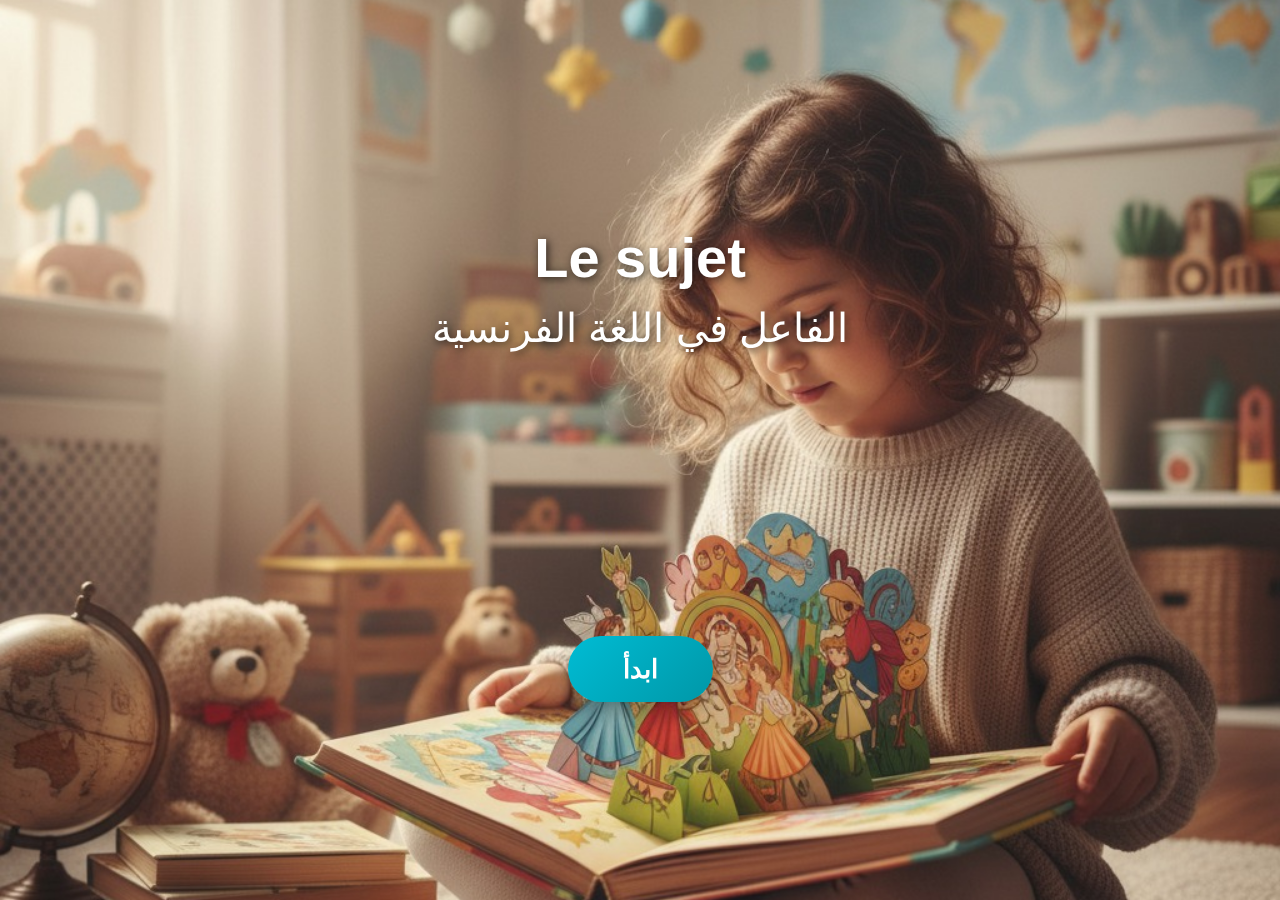
<file: index.html>
<!DOCTYPE html>
<html lang="ar" dir="rtl">
<head>
    <meta charset="UTF-8">
    <meta name="viewport" content="width=device-width, initial-scale=1.0">
    <title>منصة تعليم اللغة الفرنسية - French Learning Platform</title>
    <link rel="stylesheet" href="style.css">
</head>
<body>

    <!-- ====================================
         LANDING PAGE - صفحة الهبوط
         ==================================== -->
    <div id="landingPage" class="page active">
        <div class="landing-container">
            <div class="landing-background">
                <div class="landing-title">
                    <h1>Le sujet</h1>
                    <h2>الفاعل في اللغة الفرنسية</h2>
                </div>
                <button class="start-btn" onclick="showPage('introPage')">
                    ابدأ
                </button>
            </div>
        </div>
    </div>

    <!-- ====================================
         WELCOME PAGE - صفحة الترحيب
         ==================================== -->
    <div id="welcomePage" class="page">
        <div class="welcome-container">
            <!-- Welcome Content -->
            <div class="welcome-content-box">
                <div class="welcome-left">
                    <div class="audio-icon" onclick="event.stopPropagation(); playWelcomeAudio();">🔊</div>
                    <img src="images/objectivechar.png" alt="Character" class="welcome-character-left" onerror="this.style.display='none'">
                </div>
                
                <div class="welcome-center">
                    <div class="welcome-message">
                        <p>Bienvenue, cher élève, dans votre parcours éducatif interactif, où vous trouverez un contenu adapté à vos capacités et qui suit vos progrès étape par étape.</p>
                    </div>
                    <button class="content-btn" onclick="showPage('modulesPage')">
                        Le contenu éducatif
                    </button>
                </div>
                
                <div class="welcome-right">
                    <img src="images/welcome-character.png" alt="Character" class="welcome-character" onerror="this.style.display='none'">
                </div>
            </div>
        </div>
    </div>

    <!-- ====================================
         INTRO PAGE - صفحة المقدمة
         ==================================== -->
    <div id="introPage" class="page">
        <div class="intro-container">
            <video id="introVideo" autoplay muted class="intro-video">
                <source src="intro.mp4" type="video/mp4">
                المتصفح لا يدعم تشغيل الفيديو
            </video>
            <button class="skip-intro-btn" id="skipIntroBtn" style="display: none;" onclick="showPage('stylesPage')">
                تخطي المقدمة ⏭
            </button>
        </div>
    </div>

    <!-- ====================================
         LEARNING STYLES PAGE - صفحة اختيار النمط
         ==================================== -->
    <div id="stylesPage" class="page">
        <div class="styles-container">
            <h2 class="styles-title">أدخل بياناتك واختر نمط التعلم</h2>
            
            <div class="styles-form">
                <div class="form-group-style">
                    <label>الاسم:</label>
                    <input type="text" id="studentName" placeholder="أدخل اسمك" class="style-input">
                </div>
                
                <div class="form-group-style">
                    <label for="styleNumber" class="style-number-label">
                        <span class="style-label-title">اختر رقم النمط:</span>
                        <span class="style-option-chip visual">111 - نمط مرئي</span>
                        <span class="style-option-chip auditory">222 - نمط سمعي</span>
                    </label>
                    <input type="text" id="styleNumber" placeholder="اكتب 111 أو 222" class="style-input" maxlength="3">
                </div>
                
                <button class="btn btn-primary" onclick="submitLearningStyle()" style="margin-top: 30px; font-size: 1.4rem; padding: 18px 50px;">
                    دخول
                </button>
            </div>
        </div>
    </div>

    <!-- ====================================
         OBJECTIVES PAGE - صفحة الأهداف
         ==================================== -->
    <div id="objectivesPage" class="page">
        <div class="objectives-container">
            <div class="objectives-board">
                <!-- محتوى الأهداف سيكون في الصورة -->
            </div>
            <button class="start-btn" onclick="showPage('modulesPage')" 
                    style="position: absolute; bottom: 10%; left: 10%;">
                تخطى المقدمة
            </button>
        </div>
    </div>

    <!-- ====================================
         MODULES PAGE - صفحة الموديولات
         ==================================== -->
    <div id="modulesPage" class="page">
        <div class="modules-scene">
            <div class="modules-grid-container" id="modulesGrid">
                <!-- Modules will be loaded dynamically -->
            </div>
        </div>
    </div>

    <!-- ====================================
         LESSON PAGE - صفحة الدرس
         ==================================== -->
    <div id="lessonPage" class="page">
        <!-- Lesson Title ABOVE the board -->
        <div class="lesson-title-outside" id="lessonTitleOutside">
            <!-- Title will be set dynamically -->
        </div>
        
        <div class="lesson-layout">
            <!-- Main Content Area -->
            <div class="lesson-main-area">
                <div class="content-area" id="mainContentArea">
                    <!-- Content will be loaded dynamically -->
                </div>
            </div>

            <!-- Sidebar Navigation -->
            <div class="lesson-sidebar">
                <button class="sidebar-btn" id="btnObjectives" onclick="switchLessonTab('objectives')">
                    Les objectifs
                </button>
                <button class="sidebar-btn" id="btnContent" onclick="switchLessonTab('content')">
                    Le contenu
                </button>
                <button class="sidebar-btn" id="btnActivities" onclick="switchLessonTab('activities')">
                    les exersize
                </button>
                
                <button class="home-btn" onclick="goToHome()">
                    🏠
                </button>
            </div>
        </div>
    </div>

    <!-- ====================================
         SCRIPTS - السكريبتات
         ==================================== -->
    <script src="data.js"></script>
    <script src="questions.js"></script>
    <script src="script.js"></script>

</body>
</html>
</file>
<file: style.css>
/* ====================================
   STORYLINE STYLE - نمط ستوري لاين
   ==================================== */

:root {
    --wood-bg: #B8956A;
    --dark-brown: #4A3825;
    --light-cream: #F5E6D3;
    --button-blue: #2B5EA6;
    --button-red: #C41E3A;
    --button-yellow: #F4A900;
    --button-green: #27AE60;
    --button-orange: #E67E22;
    --correct-green: #28A745;
    --wrong-red: #DC3545;
    --text-dark: #2C2013;
    --border-dark: #3D2817;
}

* {
    margin: 0;
    padding: 0;
    box-sizing: border-box;
}

body {
    font-family: 'Segoe UI', Tahoma, Geneva, Verdana, sans-serif;
    background: url('images/woodBackground.jpg') center/cover fixed;
    background-color: var(--wood-bg);
    min-height: 100vh;
    overflow: hidden;
    position: relative;
}

/* Hide wood background for landing page only */
#landingPage {
    background: none;
}

#landingPage ~ * {
    background: url('images/woodBackground.jpg') center/cover fixed;
}

body::before {
    content: '';
    position: fixed;
    top: 0;
    left: 0;
    width: 100%;
    height: 100%;
    background: 
        linear-gradient(90deg, rgba(139, 90, 43, 0.1) 1px, transparent 1px),
        linear-gradient(rgba(139, 90, 43, 0.1) 1px, transparent 1px);
    background-size: 40px 40px;
    pointer-events: none;
    z-index: 0;
}

/* ====================================
   OBJECTIVES CONTAINER - LTR STYLING
   ==================================== */

.objectives-content-container {
    background: linear-gradient(135deg, #8B4513, #654321);
    color: white;
    padding: 40px;
    border-radius: 10px;
    height: 100%;
    display: flex;
    flex-direction: column;
    justify-content: center;
    direction: ltr !important;
    text-align: left !important;
}

.objectives-content-container h3,
.objectives-content-container p,
.objectives-content-container ol,
.objectives-content-container li {
    direction: ltr !important;
    text-align: left !important;
}

/* ====================================
   FEEDBACK POPUP STYLES
   ==================================== */

.feedback-popup-overlay {
    position: fixed;
    top: 0;
    left: 0;
    width: 100%;
    height: 100%;
    background: rgba(0, 0, 0, 0.7);
    display: flex;
    align-items: center;
    justify-content: center;
    z-index: 10000;
    opacity: 0;
    transition: opacity 0.3s ease;
}

.feedback-popup-overlay.show {
    opacity: 1;
}

.feedback-popup {
    background: white;
    padding: 30px;
    border-radius: 20px;
    box-shadow: 0 10px 50px rgba(0, 0, 0, 0.5);
    transform: scale(0.8);
    transition: transform 0.3s ease;
    display: flex;
    align-items: center;
    justify-content: center;
}

.feedback-popup-overlay.show .feedback-popup {
    transform: scale(1);
}

.feedback-image {
    max-width: 300px;
    max-height: 300px;
    width: auto;
    height: auto;
    display: block;
}

@media (max-width: 768px) {
    .feedback-image {
        max-width: 200px;
        max-height: 200px;
    }
}

/* ====================================
   LANDING PAGE - الصفحة الرئيسية
   ==================================== */

.landing-container {
    width: 100vw;
    height: 100vh;
    display: flex;
    flex-direction: column;
    align-items: center;
    justify-content: center;
    position: relative;
    z-index: 1;
    margin: 0;
    padding: 0;
}

.landing-background {
    width: 100vw;
    height: 100vh;
    background: url('images/landing.png') center/cover no-repeat;
    display: flex;
    align-items: center;
    justify-content: center;
    position: relative;
}

.landing-title {
    position: absolute;
    top: 25%;
    text-align: center;
    color: white;
    text-shadow: 2px 2px 8px rgba(0,0,0,0.7);
}

.landing-title h1 {
    font-size: 3.5rem;
    margin-bottom: 15px;
    color: #fff;
}

.landing-title h2 {
    font-size: 2.5rem;
    font-weight: normal;
}

.start-btn {
    position: absolute;
    bottom: 22%;
    background: linear-gradient(135deg, #00BCD4, #0097A7);
    color: white;
    padding: 18px 55px;
    font-size: 1.6rem;
    border: none;
    border-radius: 50px;
    cursor: pointer;
    box-shadow: 0 8px 20px rgba(0,0,0,0.3);
    transition: all 0.3s ease;
    font-weight: bold;
}

.start-btn:hover {
    transform: translateY(-5px);
    box-shadow: 0 12px 30px rgba(0,0,0,0.4);
}

/* ====================================
   WELCOME PAGE - صفحة الترحيب
   ==================================== */

.welcome-container {
    width: 100%;
    height: 100vh;
    display: flex;
    flex-direction: column;
    position: relative;
    z-index: 1;
    justify-content: center;
    align-items: center;
}

.welcome-nav {
    display: flex;
    justify-content: center;
    gap: 10px;
    padding: 15px;
    background: transparent;
}

.welcome-nav-btn {
    background: linear-gradient(135deg, var(--button-orange), #d67019);
    color: white;
    border: 3px solid white;
    padding: 12px 25px;
    border-radius: 50px;
    font-size: 1rem;
    font-weight: bold;
    cursor: pointer;
    transition: all 0.3s ease;
    box-shadow: 0 4px 10px rgba(0,0,0,0.2);
}

.welcome-nav-btn:hover,
.welcome-nav-btn.active-nav {
    background: linear-gradient(135deg, #f39c12, var(--button-orange));
    transform: translateY(-2px);
}

.welcome-content-box {
    width: 85%;
    max-width: 1100px;
    height: auto;
    display: flex;
    align-items: center;
    justify-content: space-between;
    padding: 30px 40px;
    background: var(--light-cream);
    border: 12px solid #8B5A2B;
    border-radius: 20px;
    box-shadow: inset 0 0 30px rgba(0,0,0,0.1);
    gap: 30px;
}

.welcome-left {
    display: flex;
    flex-direction: column;
    align-items: center;
    gap: 15px;
}

.audio-icon {
    width: 50px;
    height: 50px;
    background: var(--button-orange);
    border-radius: 50%;
    display: flex;
    align-items: center;
    justify-content: center;
    font-size: 1.5rem;
    cursor: pointer;
    box-shadow: 0 4px 15px rgba(0,0,0,0.2);
    transition: all 0.3s ease;
    border: 3px solid white;
}

.audio-icon:hover {
    transform: scale(1.15);
    box-shadow: 0 6px 20px rgba(0,0,0,0.3);
    background: #d67019;
}

.audio-icon:active {
    transform: scale(1.05);
}

.welcome-character-left {
    max-width: 180px;
    height: auto;
}

.trophy-img {
    max-width: 200px;
}

.welcome-center {
    flex: 1;
    display: flex;
    flex-direction: column;
    align-items: center;
    gap: 25px;
    max-width: 500px;
}

.welcome-message {
    background: linear-gradient(135deg, #E8C9F5, #D8A9E8);
    padding: 30px;
    border-radius: 25px;
    box-shadow: 0 6px 20px rgba(0,0,0,0.15);
}

.welcome-message p {
    font-size: 1.1rem;
    line-height: 1.7;
    color: var(--text-dark);
    text-align: center;
}

.content-btn {
    background: linear-gradient(135deg, #E8979C, #D87B80);
    color: white;
    padding: 15px 40px;
    border: none;
    border-radius: 50px;
    font-size: 1.2rem;
    font-weight: bold;
    cursor: pointer;
    box-shadow: 0 6px 20px rgba(0,0,0,0.2);
    transition: all 0.3s ease;
}

.content-btn:hover {
    transform: translateY(-4px);
    box-shadow: 0 8px 25px rgba(0,0,0,0.3);
}

.welcome-right {
    display: flex;
    align-items: center;
}

.welcome-character {
    max-width: 200px;
    height: auto;
}

/* ====================================
   INTRO PAGE - صفحة المقدمة
   ==================================== */

.intro-container {
    width: 100vw;
    height: 100vh;
    display: flex;
    align-items: center;
    justify-content: center;
    position: relative;
    background: url('images/woodBackground.jpg') center/cover;
}

.intro-video {
    width: 90%;
    max-width: 1200px;
    height: auto;
    border-radius: 20px;
    box-shadow: 0 10px 40px rgba(0,0,0,0.5);
    border: 8px solid #8B5A2B;
    overflow: hidden;
    object-fit: fill;
}

.skip-intro-btn {
    position: fixed;
    bottom: 50px;
    left: 50px;
    background: linear-gradient(135deg, var(--button-orange), #d67019);
    color: white;
    padding: 15px 40px;
    font-size: 1.3rem;
    font-weight: bold;
    border: 3px solid white;
    border-radius: 50px;
    cursor: pointer;
    box-shadow: 0 6px 20px rgba(0,0,0,0.4);
    transition: all 0.3s ease;
    animation: fadeIn 0.5s ease;
    z-index: 1000;
}

.skip-intro-btn:hover {
    transform: translateY(-3px);
    box-shadow: 0 8px 25px rgba(0,0,0,0.5);
}

/* ====================================
   LEARNING STYLES PAGE - صفحة الأنماط
   ==================================== */

.styles-form {
    background: white;
    padding: 50px;
    border-radius: 25px;
    box-shadow: 0 10px 40px rgba(0,0,0,0.2);
    border: 5px solid var(--button-blue);
    max-width: 600px;
    margin: 0 auto;
}

.form-group-style {
    margin-bottom: 30px;
    text-align: right;
}

.form-group-style label {
    display: block;
    font-size: 1.3rem;
    font-weight: bold;
    color: var(--text-dark);
    margin-bottom: 10px;
}

.style-number-label {
    display: flex !important;
    flex-wrap: wrap;
    align-items: center;
    gap: 10px;
}

.style-label-title {
    width: 100%;
    margin-bottom: 4px;
}

.style-option-chip {
    display: inline-flex;
    align-items: center;
    padding: 6px 14px;
    border-radius: 999px;
    font-size: 1rem;
    font-weight: 700;
    border: 2px solid transparent;
}

.style-option-chip.visual {
    color: #0b5ed7;
    background: #eaf2ff;
    border-color: #9ec5fe;
}

.style-option-chip.auditory {
    color: #0f5132;
    background: #e9f7ef;
    border-color: #8fd3a7;
}

.style-input {
    width: 100%;
    padding: 15px 20px;
    font-size: 1.2rem;
    border: 3px solid var(--secondary-color);
    border-radius: 15px;
    text-align: right;
    transition: all 0.3s ease;
}

.style-input:focus {
    outline: none;
    border-color: var(--button-blue);
    box-shadow: 0 0 0 4px rgba(43, 94, 166, 0.1);
}

.styles-container {
    width: 100%;
    height: 100vh;
    display: flex;
    flex-direction: column;
    align-items: center;
    justify-content: center;
    padding: 40px;
    position: relative;
    z-index: 1;
}

.styles-title {
    color: var(--button-red);
    font-size: 2.5rem;
    margin-bottom: 15px;
    text-align: center;
}

.styles-subtitle {
    color: var(--text-dark);
    font-size: 1.2rem;
    margin-bottom: 50px;
    text-align: center;
}

.styles-grid {
    display: grid;
    grid-template-columns: repeat(2, 1fr);
    gap: 40px;
    max-width: 900px;
}

.style-card {
    background: white;
    padding: 40px;
    border-radius: 25px;
    text-align: center;
    cursor: pointer;
    transition: all 0.3s ease;
    border: 5px solid;
    box-shadow: 0 8px 25px rgba(0,0,0,0.2);
}

.style-card:hover {
    transform: translateY(-10px);
    box-shadow: 0 12px 35px rgba(0,0,0,0.3);
}

.style-card.visual {
    border-color: var(--button-blue);
}

.style-card.auditory {
    border-color: var(--button-orange);
}

.style-icon {
    font-size: 4rem;
    margin-bottom: 20px;
}

.style-card h3 {
    color: var(--button-red);
    font-size: 1.5rem;
    margin-bottom: 15px;
}

.style-card p {
    color: var(--text-dark);
    font-size: 1.1rem;
    margin-bottom: 20px;
}

.style-code {
    display: inline-block;
    background: var(--button-red);
    color: white;
    padding: 10px 25px;
    border-radius: 50px;
    font-weight: bold;
    font-size: 1.2rem;
}

/* ====================================
   OBJECTIVES PAGE - صفحة الأهداف
   ==================================== */

.objectives-container {
    width: 100%;
    height: 100vh;
    display: flex;
    align-items: center;
    justify-content: center;
    position: relative;
    z-index: 1;
}

.objectives-board {
    width: 90%;
    max-width: 1200px;
    height: 70vh;
    background: url('images/objective.png') center/contain no-repeat;
    position: relative;
    display: flex;
    align-items: center;
    justify-content: center;
}

/* ====================================
   MODULES PAGE - صفحة الموديولات
   ==================================== */

.modules-scene {
    width: 100%;
    height: 100vh;
    display: flex;
    align-items: center;
    justify-content: center;
    position: relative;
    z-index: 1;
    padding: 20px;
    overflow-y: auto;
    background: url('images/modules.png') center/cover no-repeat;
    background-color: var(--wood-bg);
}

.modules-scene::before {
    content: '';
    position: absolute;
    top: 0;
    left: 0;
    width: 100%;
    height: 100%;
    background: rgba(0, 0, 0, 0.1);
    pointer-events: none;
    z-index: 0;
}

.modules-grid-container {
    width: 100%;
    max-width: 1200px;
    display: grid;
    grid-template-columns: repeat(3, 1fr);
    grid-template-rows: repeat(2, 1fr);
    gap: 25px;
    padding: 20px;
    position: relative;
    z-index: 1;
}

.module-button {
    background: linear-gradient(135deg, var(--button-blue), #1e4785);
    color: white;
    border: 4px solid white;
    border-radius: 25px;
    padding: 25px;
    font-size: 1.3rem;
    font-weight: bold;
    cursor: pointer;
    transition: all 0.3s ease;
    box-shadow: 0 8px 20px rgba(0,0,0,0.3);
    text-align: center;
    min-height: 130px;
    display: flex;
    flex-direction: column;
    align-items: center;
    justify-content: center;
    gap: 10px;
}

.module-button:hover:not(:disabled) {
    transform: translateY(-8px) scale(1.05);
    box-shadow: 0 12px 30px rgba(0,0,0,0.4);
}

.module-button:disabled {
    opacity: 0.5;
    cursor: not-allowed;
}

.module-number {
    font-size: 0.9rem;
    opacity: 0.9;
}

/* ====================================
   LESSON LAYOUT - تخطيط الدرس
   ==================================== */

.lesson-title-outside {
    position: fixed;
    top: 10px;
    left: 50%;
    transform: translateX(-50%);
    z-index: 10000;
    background: linear-gradient(135deg, #D49A3D, #B8862E);
    padding: 10px 30px;
    border-radius: 20px;
    color: white;
    box-shadow: 0 6px 20px rgba(0,0,0,0.4);
    text-align: center;
    border: 3px solid #8B5A2B;
    max-width: 90%;
    pointer-events: none;
}

.lesson-title-outside h1 {
    font-size: 1.2rem;
    margin-bottom: 3px;
    font-weight: bold;
}

.lesson-title-outside h2 {
    font-size: 0.9rem;
    font-weight: normal;
    opacity: 0.95;
}

.lesson-layout {
    width: 100%;
    height: 100vh;
    display: grid;
    grid-template-columns: 1fr 250px;
    gap: 0;
    position: relative;
    z-index: 1;
    padding-top: 70px;
}

.lesson-main-area {
    background: var(--dark-brown);
    margin: 20px;
    margin-right: 10px;
    display: flex;
    align-items: center;
    justify-content: center;
    position: relative;
    border: 12px solid #8B5A2B;
    border-radius: 15px;
    box-shadow: inset 0 0 30px rgba(0,0,0,0.5);
    overflow: hidden;
}

.lesson-sidebar {
    display: flex;
    flex-direction: column;
    gap: 15px;
    padding: 20px 15px;
    align-items: center;
    justify-content: center;
}

.sidebar-btn {
    width: 100%;
    padding: 18px 15px;
    background: linear-gradient(135deg, var(--button-red), #a01828);
    color: white;
    border: 4px solid white;
    border-radius: 50px;
    font-size: 1.1rem;
    font-weight: bold;
    cursor: pointer;
    transition: all 0.3s ease;
    box-shadow: 0 6px 15px rgba(0,0,0,0.3);
    text-align: center;
}

.sidebar-btn:hover {
    transform: translateX(-8px);
    box-shadow: 0 8px 20px rgba(0,0,0,0.4);
}

.sidebar-btn.active {
    background: linear-gradient(135deg, #E85555, var(--button-red));
    transform: translateX(-8px);
}

.home-btn {
    width: 70px;
    height: 70px;
    background: linear-gradient(135deg, var(--button-yellow), #d49000);
    border: 5px solid white;
    border-radius: 50%;
    display: flex;
    align-items: center;
    justify-content: center;
    font-size: 2rem;
    cursor: pointer;
    transition: all 0.3s ease;
    box-shadow: 0 6px 15px rgba(0,0,0,0.3);
    margin-top: 20px;
}

.home-btn:hover {
    transform: scale(1.1) rotate(10deg);
    box-shadow: 0 8px 20px rgba(0,0,0,0.4);
}

/* ====================================
   LESSON CONTENT AREA
   ==================================== */

.content-area {
    width: 100%;
    height: 100%;
    background: var(--light-cream);
    border-radius: 8px;
    padding: 30px;
    overflow-y: auto;
    box-shadow: 0 0 20px rgba(0,0,0,0.2);
}

.content-area::-webkit-scrollbar {
    width: 8px;
}

.content-area::-webkit-scrollbar-track {
    background: rgba(0,0,0,0.1);
    border-radius: 10px;
}

.content-area::-webkit-scrollbar-thumb {
    background: var(--button-orange);
    border-radius: 10px;
}

/* ====================================
   VIDEO CONTENT - WITH FULLSCREEN FIX
   ==================================== */

.video-container {
    width: 100%;
    max-width: 800px;
    margin: 0 auto;
    background: #000;
    border-radius: 10px;
    overflow: hidden;
    box-shadow: 0 8px 25px rgba(0,0,0,0.4);
}

.video-container video {
    width: 100%;
    display: block;
}

/* FULLSCREEN VIDEO FIX - Make video fill entire screen */
.video-container video:fullscreen {
    width: 100vw;
    height: 100vh;
    object-fit: fill;
}

.video-container video:-webkit-full-screen {
    width: 100vw;
    height: 100vh;
    object-fit: fill;
}

.video-container video:-moz-full-screen {
    width: 100vw;
    height: 100vh;
    object-fit: fill;
}

.video-container video:-ms-fullscreen {
    width: 100vw;
    height: 100vh;
    object-fit: fill;
}

/* Audio Content for Style 222 */
.audio-content {
    text-align: center;
    padding: 40px;
}

.audio-player {
    width: 100%;
    max-width: 600px;
    margin: 20px auto;
}

/* ====================================
   QUESTION CONTAINER - حاوية الأسئلة
   ==================================== */

.storyline-question-container {
    width: 100%;
    height: 100%;
    display: flex;
    flex-direction: column;
    position: relative;
    padding: 20px;
}

.question-header-top {
    display: flex;
    justify-content: space-between;
    align-items: flex-start;
    margin-bottom: 20px;
}

.question-character {
    width: 180px;
    order: 2;
}

.question-character img {
    width: 100%;
    height: auto;
}

.question-counter {
    background: var(--button-red);
    color: white;
    padding: 12px 25px;
    border-radius: 50px;
    font-size: 1.1rem;
    font-weight: bold;
    box-shadow: 0 4px 15px rgba(0,0,0,0.3);
    order: 1;
}

.question-text-box {
    background: white;
    padding: 25px;
    border-radius: 12px;
    margin-bottom: 20px;
    border: 3px solid var(--border-dark);
    box-shadow: 0 4px 15px rgba(0,0,0,0.2);
}

.question-text-box p {
    font-size: 1.3rem;
    color: var(--text-dark);
    text-align: center;
    font-weight: 600;
}

/* ====================================
   ANSWER OPTIONS - خيارات الإجابة
   ==================================== */

.answer-options {
    display: grid;
    grid-template-columns: repeat(2, 1fr);
    gap: 15px;
    margin-bottom: 20px;
}

.answer-options-mcq {
    grid-template-columns: repeat(2, 1fr);
}

.answer-btn {
    background: linear-gradient(135deg, #00BCD4, #0097A7);
    color: white;
    border: 4px solid white;
    padding: 18px 20px;
    border-radius: 12px;
    font-size: 1.1rem;
    font-weight: bold;
    cursor: pointer;
    transition: all 0.3s ease;
    box-shadow: 0 4px 12px rgba(0,0,0,0.2);
    display: flex;
    align-items: center;
    gap: 12px;
    text-align: right;
    justify-content: flex-end;
}

.answer-btn-mcq {
    min-height: 60px;
}

.answer-btn:hover:not(:disabled) {
    transform: translateY(-4px);
    box-shadow: 0 6px 18px rgba(0,0,0,0.3);
}

.answer-btn:disabled {
    cursor: not-allowed;
}

.answer-btn.correct-answer {
    background: linear-gradient(135deg, var(--correct-green), #1e7e34);
    border-color: #28A745;
}

.answer-btn.wrong-answer {
    background: linear-gradient(135deg, var(--wrong-red), #bd2130);
    border-color: #DC3545;
}

.option-label {
    background: rgba(255,255,255,0.3);
    padding: 5px 10px;
    border-radius: 6px;
    font-size: 0.9rem;
    order: 2;
}

.option-text {
    flex: 1;
    text-align: right;
    order: 1;
}

/* ====================================
   TRUE/FALSE BUTTONS
   ==================================== */

.true-false-options {
    display: flex;
    justify-content: center;
    gap: 40px;
    margin: 40px 0;
}

.tf-btn {
    background: white;
    border: 4px solid var(--secondary-color);
    padding: 30px 40px;
    border-radius: 20px;
    cursor: pointer;
    transition: all 0.3s ease;
    display: flex;
    flex-direction: column;
    align-items: center;
    gap: 15px;
    box-shadow: 0 6px 20px rgba(0,0,0,0.15);
    min-width: 150px;
}

.tf-btn:hover:not(:disabled) {
    transform: translateY(-5px);
    box-shadow: 0 8px 25px rgba(0,0,0,0.25);
}

.tf-btn span {
    font-size: 1.5rem;
    font-weight: bold;
    color: var(--text-dark);
}

.tf-btn.correct-answer {
    background: var(--correct-green);
    border-color: var(--correct-green);
}

.tf-btn.correct-answer span {
    color: white;
}

.tf-btn.wrong-answer {
    background: var(--wrong-red);
    border-color: var(--wrong-red);
}

.tf-btn.wrong-answer span {
    color: white;
}

.tf-btn:disabled {
    cursor: not-allowed;
    opacity: 0.7;
}

/* ====================================
   DRAG AND DROP AREA
   ==================================== */

.drag-drop-area {
    width: 100%;
    padding: 20px;
    direction: ltr;
}

.drop-zone-sentence {
    background: white;
    border: 3px solid var(--secondary-color);
    border-radius: 15px;
    padding: 30px;
    min-height: 100px;
    display: flex;
    gap: 15px;
    align-items: center;
    justify-content: flex-start;
    flex-wrap: wrap;
    margin-bottom: 30px;
    direction: ltr;
}

.word-slot {
    min-width: 100px;
    min-height: 50px;
    background: var(--bg-light);
    border: 3px dashed var(--secondary-color);
    border-radius: 10px;
    display: flex;
    align-items: center;
    justify-content: center;
    font-size: 1.3rem;
    font-weight: bold;
    padding: 10px 20px;
    transition: all 0.3s ease;
    cursor: pointer;
}

.word-slot.drag-over {
    background: var(--secondary-light);
    border-style: solid;
    transform: scale(1.05);
}

.draggable-words {
    display: flex;
    gap: 15px;
    flex-wrap: wrap;
    justify-content: flex-start;
    padding: 20px;
    background: var(--bg-light);
    border-radius: 15px;
    min-height: 80px;
    direction: ltr;
}

.draggable-word {
    background: linear-gradient(135deg, var(--button-blue), #1e4785);
    color: white;
    padding: 15px 25px;
    border-radius: 12px;
    font-size: 1.2rem;
    font-weight: bold;
    cursor: move;
    transition: all 0.3s ease;
    box-shadow: 0 4px 12px rgba(0,0,0,0.2);
    border: 3px solid white;
}

.draggable-word:hover {
    transform: scale(1.05);
    box-shadow: 0 6px 18px rgba(0,0,0,0.3);
}

.draggable-word.dragging {
    opacity: 0.5;
    transform: rotate(5deg);
}

.feedback-area {
    background: white;
    padding: 20px;
    border-radius: 12px;
    margin-bottom: 15px;
    display: flex;
    align-items: center;
    justify-content: center;
    border: 4px solid;
    box-shadow: 0 4px 15px rgba(0,0,0,0.2);
}

.feedback-area.feedback-correct {
    border-color: var(--correct-green);
    background: linear-gradient(135deg, #d4edda, #c3e6cb);
}

.feedback-area.feedback-wrong {
    border-color: var(--wrong-red);
    background: linear-gradient(135deg, #f8d7da, #f5c6cb);
}

.feedback-content {
    display: flex;
    align-items: center;
    gap: 15px;
}

.feedback-content img {
    width: 50px;
    height: 50px;
}

.feedback-content p {
    font-size: 1.2rem;
    font-weight: 600;
    color: var(--text-dark);
}

/* ====================================
   NAVIGATION ARROWS - أسهم التنقل
   ==================================== */

.question-navigation {
    position: relative;
    display: flex;
    justify-content: center;
    gap: 20px;
    margin-top: 30px;
    padding: 20px 0;
}

.nav-arrow {
    background: linear-gradient(135deg, #FF9800, #F57C00);
    color: white;
    border: 3px solid white;
    width: 50px;
    height: 50px;
    border-radius: 50%;
    font-size: 1.5rem;
    cursor: pointer;
    transition: all 0.3s ease;
    box-shadow: 0 4px 12px rgba(0,0,0,0.3);
    display: flex;
    align-items: center;
    justify-content: center;
}

.nav-arrow:hover {
    transform: scale(1.1);
    box-shadow: 0 6px 18px rgba(0,0,0,0.4);
}

.prev-arrow {
    background: linear-gradient(135deg, #9E9E9E, #757575);
}

.next-arrow {
    background: linear-gradient(135deg, #FF9800, #F57C00);
}

/* ====================================
   QUIZ COMPLETION - إتمام الاختبار
   ==================================== */

.quiz-completion {
    width: 100%;
    height: 100%;
    display: flex;
    align-items: center;
    justify-content: center;
}

.completion-content {
    background: white;
    padding: 40px;
    border-radius: 20px;
    text-align: center;
    box-shadow: 0 10px 40px rgba(0,0,0,0.3);
    border: 5px solid var(--button-yellow);
    max-width: 500px;
}

.score-display {
    background: linear-gradient(135deg, #f8f9fa, #e9ecef);
    padding: 25px;
    border-radius: 15px;
    margin: 15px 0;
}

.btn {
    padding: 12px 35px;
    font-size: 1.1rem;
    font-weight: bold;
    border: none;
    border-radius: 50px;
    cursor: pointer;
    transition: all 0.3s ease;
    box-shadow: 0 4px 15px rgba(0,0,0,0.2);
}

.btn-primary {
    background: linear-gradient(135deg, var(--button-blue), #1e4785);
    color: white;
}

.btn-secondary {
    background: linear-gradient(135deg, var(--correct-green), #1e7e34);
    color: white;
}

.btn:hover {
    transform: translateY(-3px);
    box-shadow: 0 6px 20px rgba(0,0,0,0.3);
}

/* ====================================
   UTILITY CLASSES
   ==================================== */

.hidden {
    display: none !important;
}

.page {
    display: none;
}

.page.active {
    display: block;
}
.exercise-instruction-box {
    background: linear-gradient(135deg, var(--button-red), #a01828);
    color: white;
    padding: 12px 20px;
    border-radius: 10px;
    margin-bottom: 15px;
    border: 3px solid white;
    box-shadow: 0 4px 12px rgba(0,0,0,0.25);
    text-align: center;
    direction: ltr;
}
 
.exercise-instruction-box p {
    font-size: 1.1rem;
    font-weight: bold;
    margin: 0;
    color: white;
}
/* ====================================
   RESPONSIVE DESIGN
   ==================================== */

@media (max-width: 1024px) {
    body {
        overflow-y: auto;
        overflow-x: hidden;
    }
    
    .page {
        min-height: 100vh;
        overflow-y: auto;
    }
    
    .lesson-layout {
        grid-template-columns: 1fr;
        padding-top: 100px;
        height: auto;
        min-height: 100vh;
    }
    
    .lesson-sidebar {
        width: 100%;
        flex-direction: row;
        padding: 15px;
        flex-wrap: wrap;
        position: sticky;
        top: 70px;
        background: var(--wood-bg);
        z-index: 100;
    }
    
    .modules-grid-container {
        grid-template-columns: repeat(2, 1fr);
    }
    
    .answer-options {
        grid-template-columns: 1fr;
    }
    
    .welcome-content-box {
        flex-direction: column;
        height: auto;
        overflow-y: visible;
        max-height: none;
    }
    
    .styles-grid {
        grid-template-columns: 1fr;
    }
    
    .question-navigation {
        position: relative;
        margin-top: 20px;
    }
    
    .nav-arrow {
        width: 45px;
        height: 45px;
        font-size: 1.3rem;
    }
    
    .modules-scene {
        height: auto;
        min-height: 100vh;
        padding: 80px 20px 20px 20px;
    }
    
    .welcome-container {
        height: auto;
        min-height: 100vh;
        padding: 20px;
    }
}

@media (max-width: 768px) {
    body {
        overflow-y: scroll;
        -webkit-overflow-scrolling: touch;
        position: relative;
    }
    
    .lesson-title-outside {
        position: fixed !important;
        top: 5px !important;
        left: 50% !important;
        transform: translateX(-50%) !important;
        z-index: 99999 !important;
        padding: 6px 15px;
    }
    
    .lesson-title-outside h1 {
        font-size: 0.9rem;
    }
    
    .lesson-title-outside h2 {
        font-size: 0.7rem;
    }
    
    .lesson-layout {
        padding-top: 60px !important;
    }
    
    .landing-title h1 {
        font-size: 1.8rem;
    }
    
    .landing-title h2 {
        font-size: 1.3rem;
    }
    
    .start-btn {
        padding: 12px 35px;
        font-size: 1.2rem;
    }
    
    .modules-grid-container {
        grid-template-columns: 1fr;
        gap: 15px;
        padding: 80px 15px 15px 15px;
    }
    
    .question-character {
        width: 100px;
    }
    
    .question-text-box p {
        font-size: 1rem;
    }
    
    .lesson-main-area {
        margin: 10px;
        overflow-y: visible;
        height: auto;
    }
    
    .content-area {
        overflow-y: visible;
        height: auto;
        min-height: 300px;
        padding: 20px;
    }
    
    .welcome-content-box {
        padding: 20px;
        margin: 10px;
        width: 95%;
    }
    
    .welcome-character-left,
    .welcome-character {
        max-width: 120px;
    }
    
    .welcome-message {
        padding: 20px;
    }
    
    .welcome-message p {
        font-size: 0.95rem;
        line-height: 1.5;
    }
    
    .content-btn {
        padding: 12px 30px;
        font-size: 1.1rem;
    }
    
    .styles-form {
        padding: 25px;
        width: 95%;
    }
    
    .skip-intro-btn {
        bottom: 15px;
        left: 15px;
        padding: 10px 25px;
        font-size: 1rem;
    }
    
    .intro-video {
        width: 95%;
        border: 5px solid #8B5A2B;
    }
    
    .true-false-options {
        flex-direction: column;
        gap: 15px;
    }
    
    .tf-btn {
        padding: 20px 30px;
        min-width: 120px;
    }
    
    .draggable-word {
        padding: 10px 18px;
        font-size: 1rem;
    }
    
    .word-slot {
        min-width: 70px;
        min-height: 40px;
        font-size: 1rem;
        padding: 8px 15px;
    }
    
    .answer-options-mcq {
        grid-template-columns: 1fr;
    }
    
    .question-header-top {
        flex-direction: column-reverse;
        align-items: center;
        gap: 10px;
    }
    
    .question-counter {
        order: 1;
        margin-top: 10px;
        font-size: 0.95rem;
        padding: 10px 20px;
    }
    
    .question-character {
        order: 2;
        width: 100px;
    }
    
    .storyline-question-container {
        padding: 15px;
    }
    
    .question-text-box {
        padding: 20px;
        margin-bottom: 15px;
    }
    
    .nav-arrow {
        width: 40px;
        height: 40px;
        font-size: 1.2rem;
        border: 2px solid white;
    }
    
    .sidebar-btn {
        font-size: 0.9rem;
        padding: 12px 10px;
    }
    
    .home-btn {
        width: 50px;
        height: 50px;
        font-size: 1.5rem;
    }
    
    .feedback-image {
        max-width: 150px;
        max-height: 150px;
    }
}
</file>
